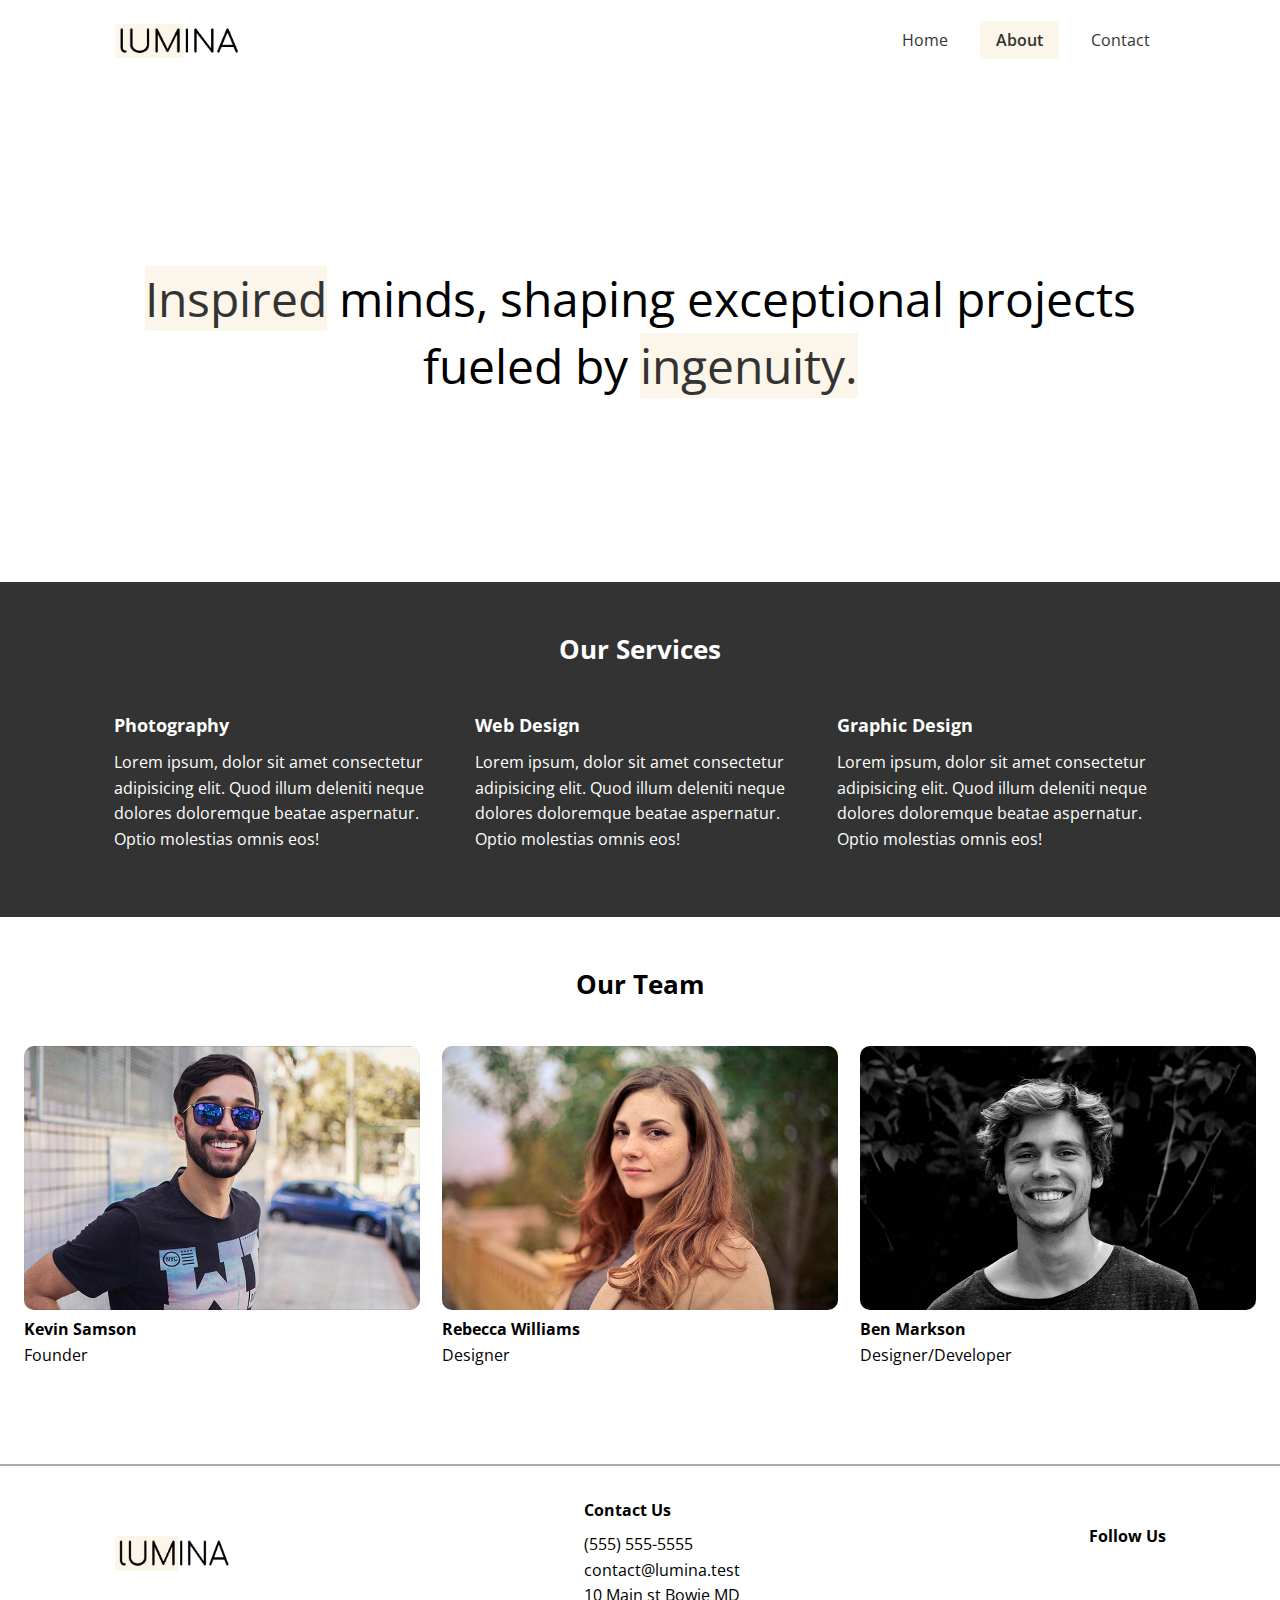
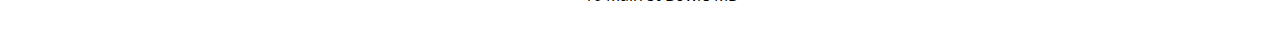
<file: about.html>
<!DOCTYPE html>
<html lang="en">
  <head>
    <meta charset="UTF-8" />
    <meta name="viewport" content="width=device-width, initial-scale=1.0" />
    <link rel="preconnect" href="https://fonts.googleapis.com" />
    <link rel="preconnect" href="https://fonts.gstatic.com" crossorigin />
    <link
      rel="stylesheet"
      href="https://cdnjs.cloudflare.com/ajax/libs/font-awesome/6.7.1/css/all.min.css"
      integrity="sha512-5Hs3dF2AEPkpNAR7UiOHba+lRSJNeM2ECkwxUIxC1Q/FLycGTbNapWXB4tP889k5T5Ju8fs4b1P5z/iB4nMfSQ=="
      crossorigin="anonymous"
      referrerpolicy="no-referrer"
    />
    <link
      href="https://fonts.googleapis.com/css2?family=Open+Sans:ital,wght@0,300..800;1,300..800&display=swap"
      rel="stylesheet"
    />
    <link rel="stylesheet" href="css/styles.css" />
    <link rel="icon" href="images/favicon.ico" />
    <title>About Lumina Creative Design</title>
  </head>
  <body>
    <header class="header">
      <div class="container container-sm header-flex">
        <img src="images/logo.png" alt="Lumina Creative Photos" class="logo" />
        <ul class="main-menu">
          <li><a href="/">Home</a></li>
          <li><a class="current" href="about.html">About</a></li>
          <li><a href="contact.html">Contact</a></li>
        </ul>
      </div>
    </header>

    <section class="hero">
      <div class="container container-sm">
        <h2>
          <span class="bg-primary">Inspired</span> minds, shaping exceptional
          projects fueled by <span class="bg-primary">ingenuity.</span>
        </h2>
      </div>
    </section>

    <section class="services bg-dark">
      <div class="container">
        <h2 class="section-heading">Our Services</h2>
        <div class="services-flex">
          <div class="service-item">
            <h4>Photography</h4>
            <p>
              Lorem ipsum, dolor sit amet consectetur adipisicing elit. Quod
              illum deleniti neque dolores doloremque beatae aspernatur. Optio
              molestias omnis eos!
            </p>
          </div>
          <div class="service-item">
            <h4>Web Design</h4>
            <p>
              Lorem ipsum, dolor sit amet consectetur adipisicing elit. Quod
              illum deleniti neque dolores doloremque beatae aspernatur. Optio
              molestias omnis eos!
            </p>
          </div>
          <div class="service-item">
            <h4>Graphic Design</h4>
            <p>
              Lorem ipsum, dolor sit amet consectetur adipisicing elit. Quod
              illum deleniti neque dolores doloremque beatae aspernatur. Optio
              molestias omnis eos!
            </p>
          </div>
        </div>
      </div>
    </section>

    <section class="team">
      <div class="container container-lg">
        <h2 class="section-heading">Our Team</h2>
        <div class="team-flex">
          <div class="team-item">
            <img src="images/team1.jpg" alt="Team Member" />
            <h4>Kevin Samson</h4>
            <p>Founder</p>
          </div>
          <div class="team-item">
            <img src="images/team2.jpg" alt="Team Member" />
            <h4>Rebecca Williams</h4>
            <p>Designer</p>
          </div>
          <div class="team-item">
            <img src="images/team3.jpg" alt="Team Member" />
            <h4>Ben Markson</h4>
            <p>Designer/Developer</p>
          </div>
        </div>
      </div>
    </section>

    <footer class="footer">
      <div class="container footer-flex">
        <img src="images/logo.png" alt="Lumina Creative Photos" />
        <div>
          <h4>Contact Us</h4>
          <ul>
            <li>(555) 555-5555</li>
            <li>contact@lumina.test</li>
            <li>10 Main st Bowie MD</li>
          </ul>
        </div>

        <div>
          <h4>Follow Us</h4>
          <a href="#"><i class="fab fa-facebook fa-2x"></i></a>
          <a href="#"><i class="fab fa-twitter fa-2x"></i></a>
          <a href="#"><i class="fab fa-instagram fa-2x"></i></a>
          <a href="#"><i class="fab fa-pinterest fa-2x"></i></a>
          <a href="#"><i class="fab fa-tumblr fa-2x"></i></a>
        </div>
      </div>
    </footer>
  </body>
</html>
</file>
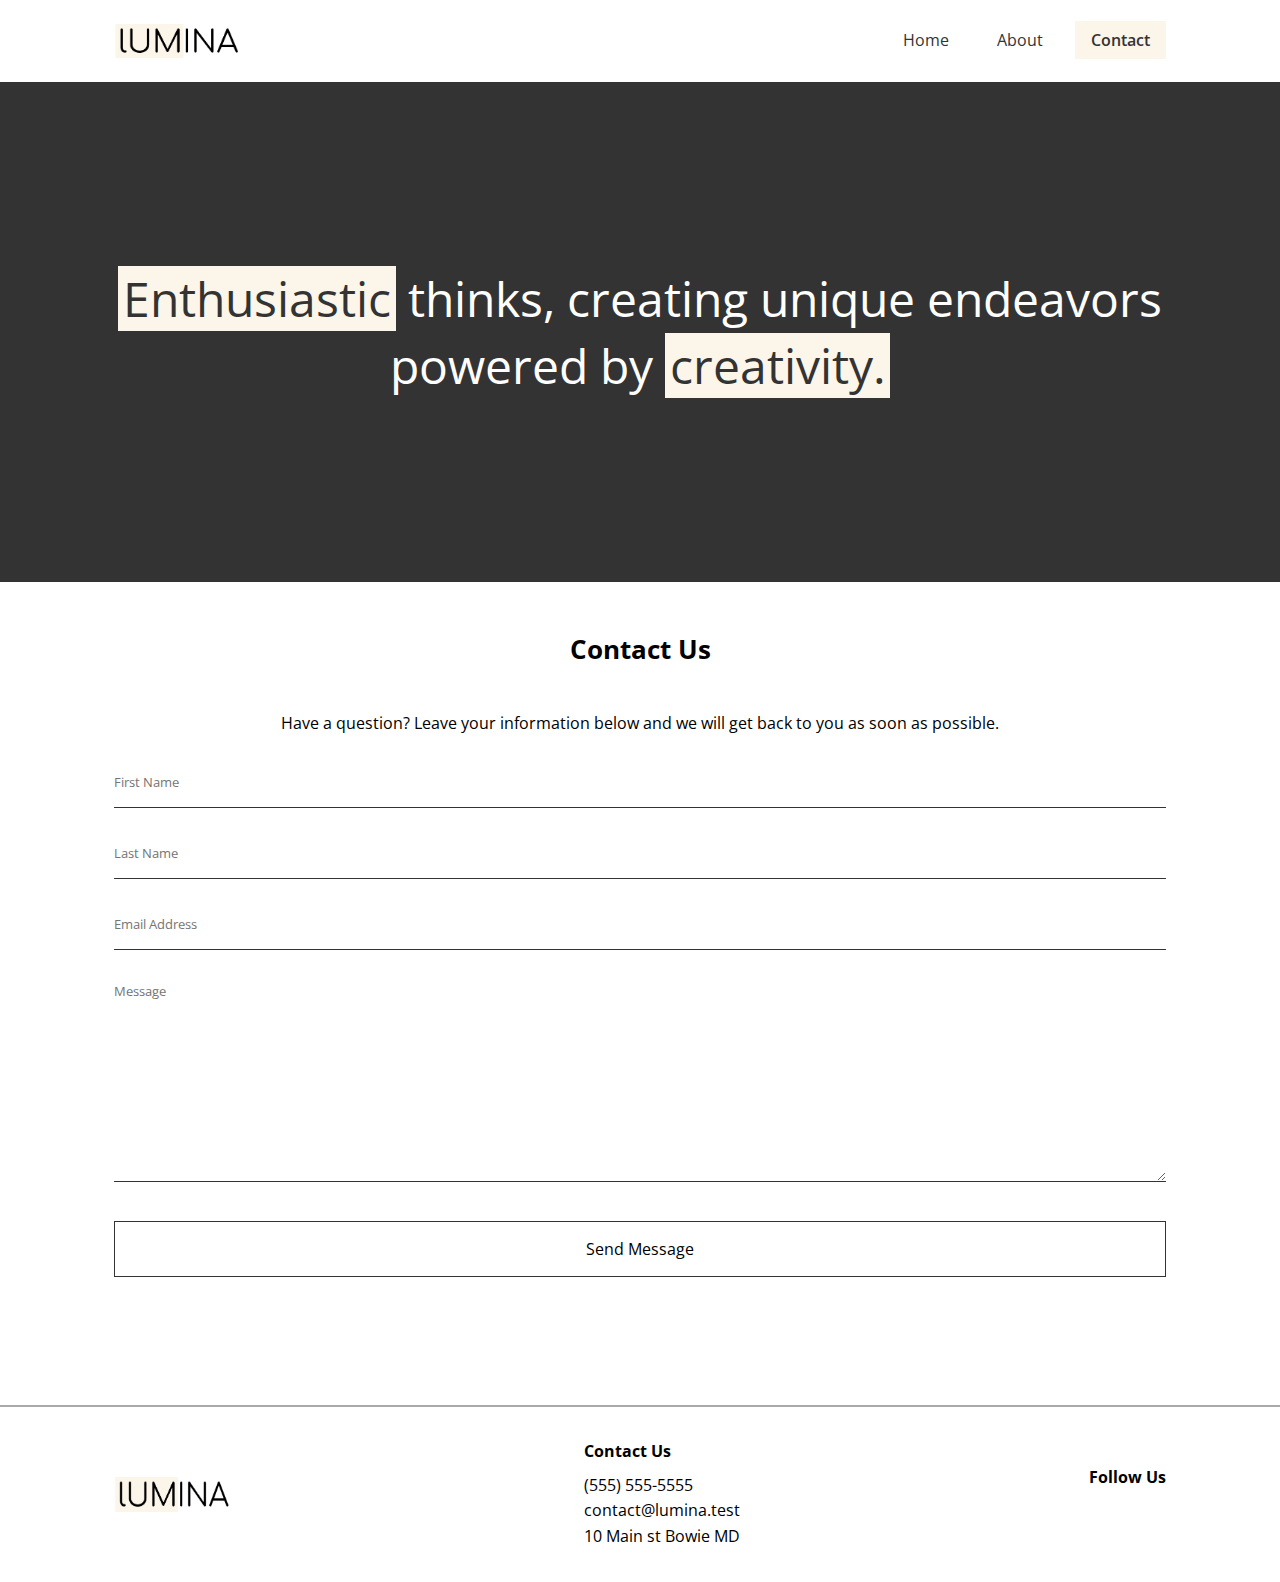
<file: contact.html>
<!DOCTYPE html>
<html lang="en">
  <head>
    <meta charset="UTF-8" />
    <meta name="viewport" content="width=device-width, initial-scale=1.0" />
    <link rel="preconnect" href="https://fonts.googleapis.com" />
    <link rel="preconnect" href="https://fonts.gstatic.com" crossorigin />
    <link
      rel="stylesheet"
      href="https://cdnjs.cloudflare.com/ajax/libs/font-awesome/6.7.1/css/all.min.css"
      integrity="sha512-5Hs3dF2AEPkpNAR7UiOHba+lRSJNeM2ECkwxUIxC1Q/FLycGTbNapWXB4tP889k5T5Ju8fs4b1P5z/iB4nMfSQ=="
      crossorigin="anonymous"
      referrerpolicy="no-referrer"
    />
    <link
      href="https://fonts.googleapis.com/css2?family=Open+Sans:ital,wght@0,300..800;1,300..800&display=swap"
      rel="stylesheet"
    />
    <link rel="stylesheet" href="css/styles.css" />
    <link rel="icon" href="images/favicon.ico" />
    <title>Contact Lumina Creative Design</title>
  </head>
  <body>
    <header class="header">
      <div class="container container-sm header-flex">
        <img src="images/logo.png" alt="Lumina Creative Photos" class="logo" />
        <ul class="main-menu">
          <li><a href="/">Home</a></li>
          <li><a href="about.html">About</a></li>
          <li><a class="current" href="contact.html">Contact</a></li>
        </ul>
      </div>
    </header>

    <section class="hero bg-dark">
      <div class="container container-sm">
        <h2>
          <span class="bg-primary">Enthusiastic</span> thinks, creating unique
          endeavors powered by <span class="bg-primary">creativity.</span>
        </h2>
      </div>
    </section>

    <section class="contact">
      <div class="container container-sm">
        <h2 class="section-heading">Contact Us</h2>
        <p>
          Have a question? Leave your information below and we will get back to
          you as soon as possible.
        </p>
        <form name="contact" netlify>
          <div class="form-group">
            <label for="first-name" class="visually-hidden">First Name</label>
            <input
              type="text"
              id="first-name"
              name="first-name"
              placeholder="First Name"
            />
          </div>
          <div class="form-group">
            <label for="last-name" class="visually-hidden">Last Name</label>
            <input
              type="text"
              id="last-name"
              name="last-name"
              placeholder="Last Name"
            />
          </div>
          <div class="form-group">
            <label for="email" class="visually-hidden">Email Address</label>
            <input
              type="email"
              id="email"
              name="email"
              placeholder="Email Address"
            />
          </div>
          <div class="form-group">
            <label for="message" class="visually-hidden">Message</label>
            <textarea
              id="message"
              name="message"
              placeholder="Message"
            ></textarea>
          </div>
          <div class="form-group">
            <button type="submit" class="btn">Send Message</button>
          </div>
        </form>
      </div>
    </section>

    <footer class="footer">
      <div class="container footer-flex">
        <img src="images/logo.png" alt="Lumina Creative Photos" />
        <div>
          <h4>Contact Us</h4>
          <ul>
            <li>(555) 555-5555</li>
            <li>contact@lumina.test</li>
            <li>10 Main st Bowie MD</li>
          </ul>
        </div>

        <div>
          <h4>Follow Us</h4>
          <a href="#"><i class="fab fa-facebook fa-2x"></i></a>
          <a href="#"><i class="fab fa-twitter fa-2x"></i></a>
          <a href="#"><i class="fab fa-instagram fa-2x"></i></a>
          <a href="#"><i class="fab fa-pinterest fa-2x"></i></a>
          <a href="#"><i class="fab fa-tumblr fa-2x"></i></a>
        </div>
      </div>
    </footer>
  </body>
</html>
</file>
<file: css/styles.css>
* {
  margin: 0;
  padding: 0;
  box-sizing: border-box;
}

:root {
  --primary-color: #fcf5e9;
  --dark-color: #333;
  --container-normal: 1100px;
  --container-wide: 1400px;
  --container-narrow: 1100px;
}

body {
  font-family: "Open Sans", sans-serif;
  line-height: 1.6;
}

a {
  text-decoration: none;
  color: #333;
}

ul {
  list-style: none;
}

img {
  max-width: 100%;
}

/* Utility Classes */
.bg-primary {
  background: var(--primary-color);
  color: #333;
}

.bg-dark {
  background: var(--dark-color);
  color: #fff;
}

.bg-dark .bg-primary {
  padding: 0 0.3rem;
}

.btn {
  display: inline-block;
  padding: 1rem 2rem;
  border: 1px solid #333;
  background-color: transparent;
  font-family: inherit;
  font-size: inherit;
  cursor: pointer;
}

.btn:hover {
  background: #333;
  color: #fff;
}

.visually-hidden {
  clip: rect(0 0 0 0);
  clip-path: inset(50%);
  height: 1px;
  overflow: hidden;
  position: absolute;
  white-space: nowrap;
  width: 1px;
}

.section-heading {
  font-size: 1.6rem;
  text-align: center;
  margin-bottom: 40px;
}

/* Container */
.container {
  max-width: var(--container-normal);
  margin: 0 auto;
  padding: 0 1.5rem;
}

.container-lg {
  max-width: var(--container-wide);
}

.container-sm {
  max-width: var(--container-narrow);
}

/* Header */
.header {
  margin: 1.5rem auto;
}

.header .logo {
  width: 130px;
}

.header .header-flex {
  display: flex;
  justify-content: space-between;
  align-items: center;
}

.header .main-menu {
  display: flex;
  gap: 1rem;
}

.header .main-menu a {
  padding: 0.5rem 1rem;
}

.header .main-menu a:hover {
  background: var(--primary-color);
}

.current {
  background: var(--primary-color);
  font-weight: 600;
}

/* Hero */
.hero {
  height: 500px;
  display: flex;
  justify-content: center;
  align-items: center;
  text-align: center;
}

.hero h2 {
  font-size: 3rem;
  line-height: 1.4;
  font-weight: normal;
}

.gallery-flex {
  display: flex;
  justify-content: center;
  flex-wrap: wrap;
  gap: 20px;
}

.gallery-item {
  width: calc(33.333% - 20px);
  border-radius: 10px;
}

.gallery-item img {
  border-radius: 10px;
}

.gallery-item:hover {
  opacity: 0.9;
}

/* Footer */
.footer {
  border-top: 2px solid #aaa;
  padding: 2rem 1.5rem;
  margin-top: 2rem;
}

.footer .footer-flex {
  display: flex;
  justify-content: space-between;
  align-items: center;
}

.footer img {
  width: 120px;
  height: 35px;
}

.footer h4 {
  font-size: 1rem;
  margin-bottom: 0.5rem;
}

.footer a {
  margin: 0.2rem;
}

/* Services */
.services {
  padding: 3rem 0 4rem;
}

.services-flex {
  display: flex;
  gap: 2rem;
}

.service-item h4 {
  font-size: 1.1rem;
  margin-bottom: 0.7rem;
}

/* Team */
.team {
  padding: 3rem 0 4rem;
}

.team-flex {
  display: flex;
  gap: 1.4rem;
}

.team img {
  border-radius: 10px;
}

/* Contact */
.contact {
  padding: 3rem 0 4rem;
}

.contact p {
  text-align: center;
  margin-bottom: 2rem;
}

.form-group {
  margin: 2rem 0;
}

.contact input,
.contact textarea {
  border: none;
  border-bottom: 1px #333 solid;
  width: 100%;
  font-family: inherit;
  padding-bottom: 1rem;
}

.contact textarea {
  height: 200px;
}

.contact input:focus,
.contact textarea:focus {
  outline: 0;
}

.contact button {
  width: 100%;
}

/* Media Queries */
@media (max-width: 768px) {
  .header .header-flex,
  .footer,
  .footer-flex,
  .services,
  .services-flex,
  .team,
  .team-flex {
    flex-direction: column;
    gap: 1.5rem;
  }

  .hero {
    height: 300px;
  }

  .hero h2 {
    font-size: 1.8rem;
  }

  .gallery-item {
    width: calc(50% - 20px);
  }

  .footer .footer-flex {
    text-align: center;
  }
}
</file>
